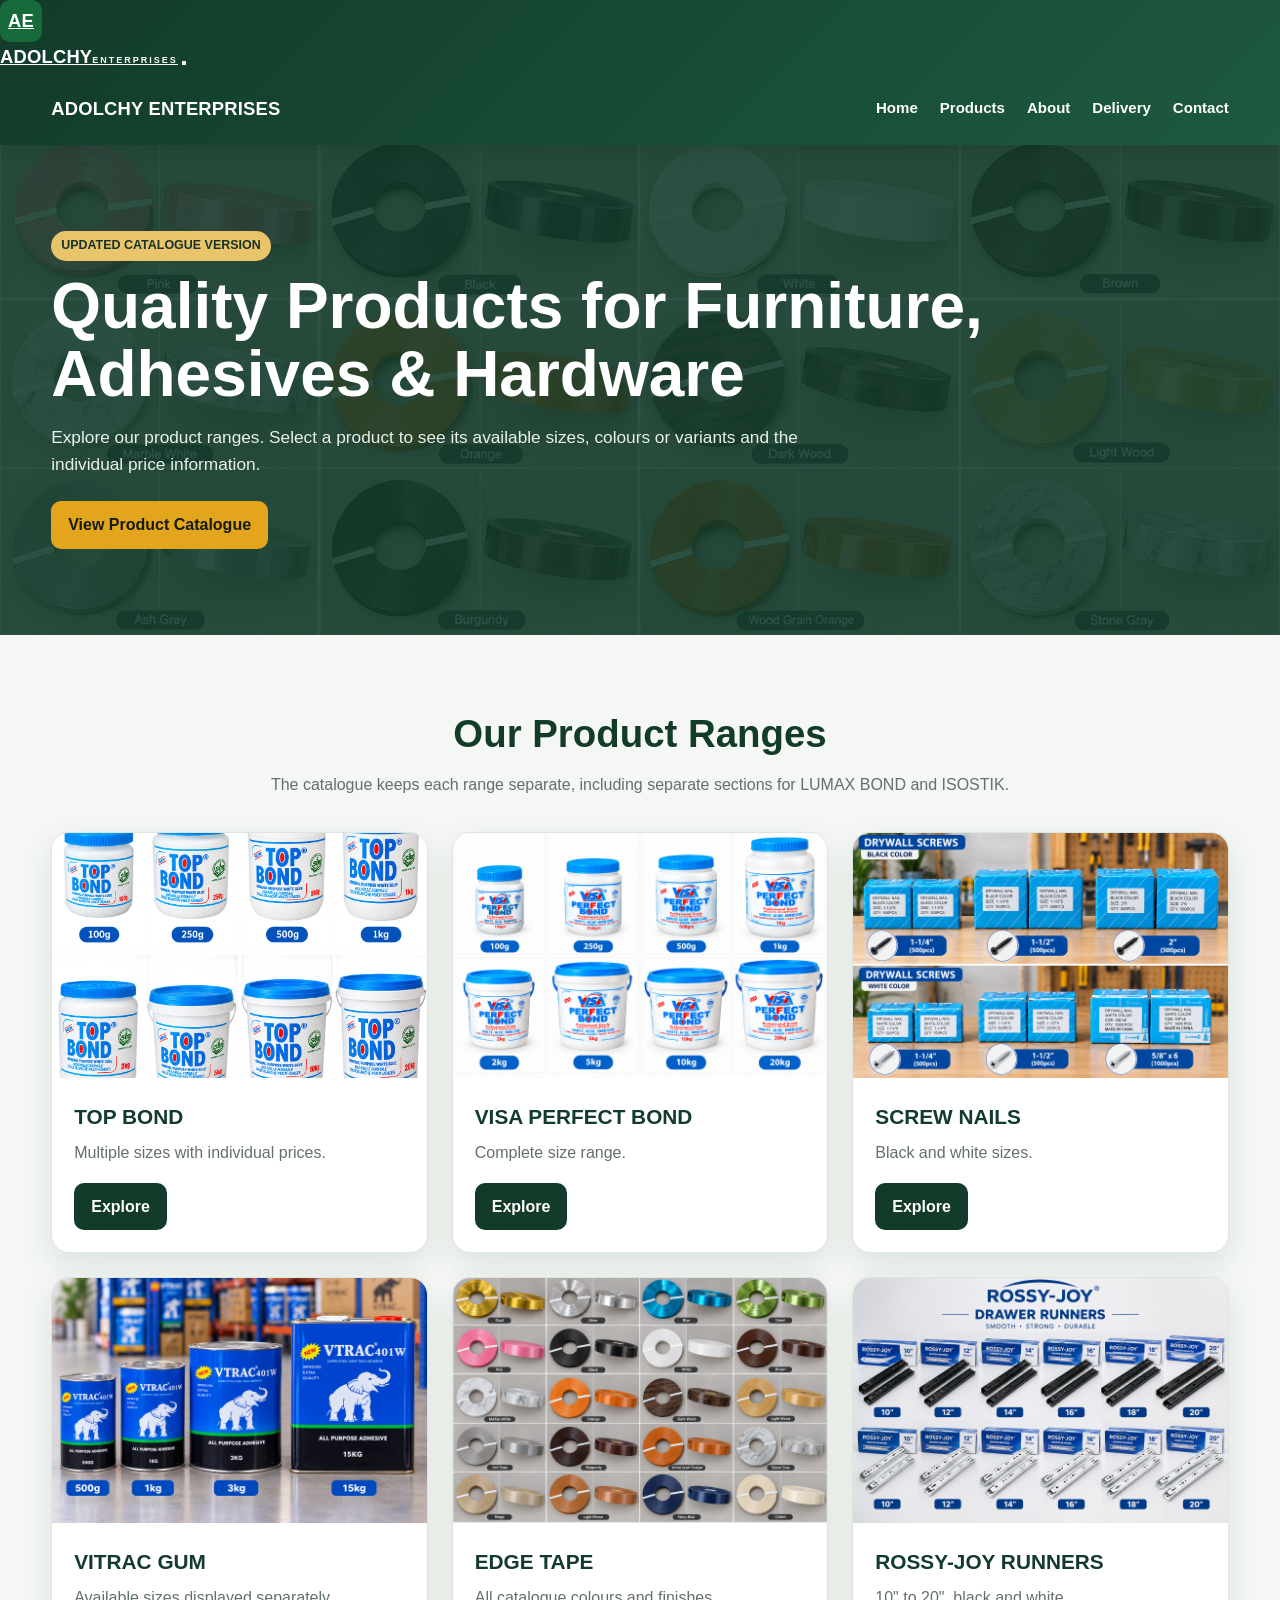
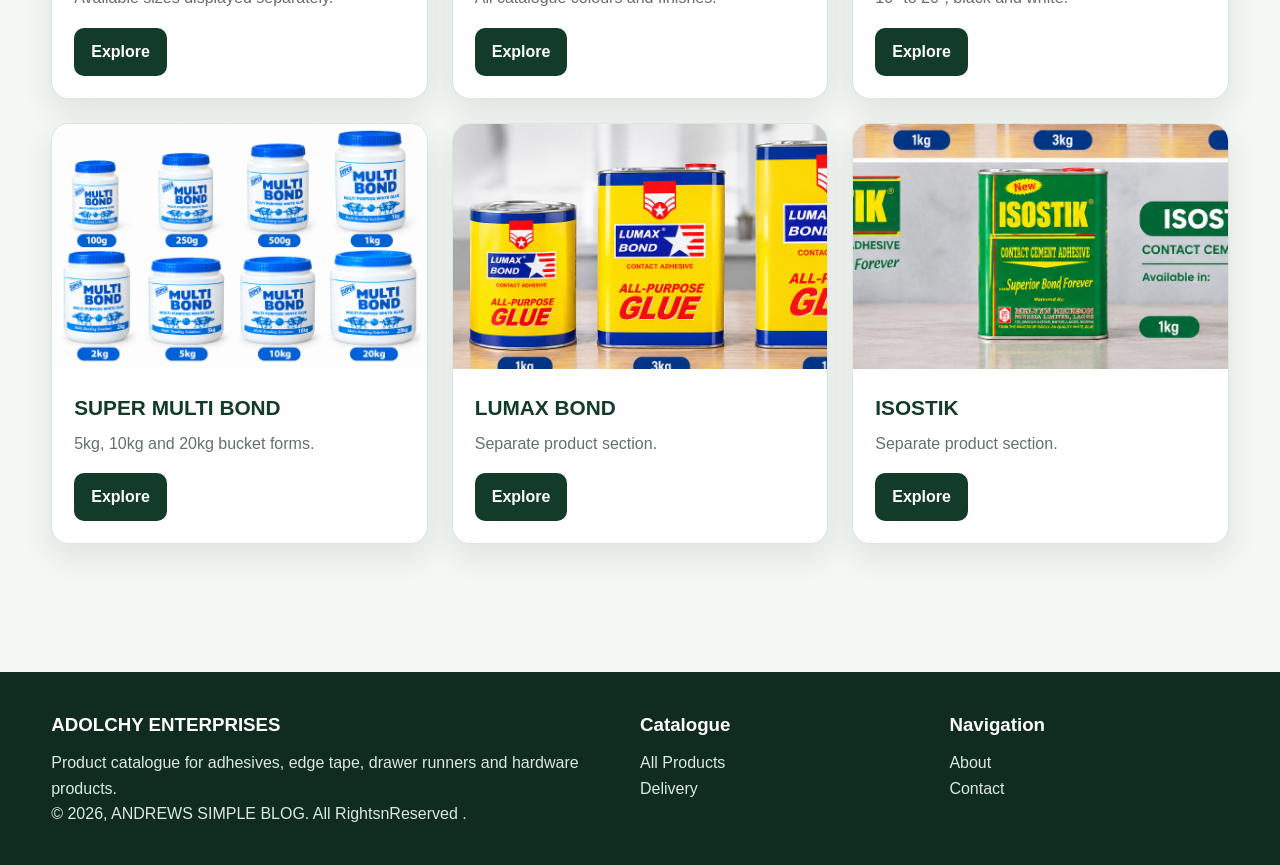
<file: index.html>
<!DOCTYPE html>
<html lang="en">
<head>
<meta charset="UTF-8">
<meta name="viewport" content="width=device-width, initial-scale=1.0">
<title>Home | Adolchy Enterprises</title>
<link rel="stylesheet" href="css/style.css">
<link rel="favicon" href="icon.png">
</head>
<body>

<header>
  <a class="logo" href="index.html"><span>AE</span> ADOLCHY <small>ENTERPRISES</small></a>
    <button class="menu-btn" onclick="toggleMenu()"></button>
  
  <div class="navbar">
    <div class="logo">ADOLCHY ENTERPRISES</div>
    <nav>
      <a href="index.html">Home</a>
      <a href="product.html">Products</a>
      <a href="about.html">About</a>
      <a href="delivery.html">Delivery</a>
      <a href="contact.html">Contact</a>
    </nav>
  </div>
</header>

<section class="hero">
  <div class="container">
    <span class="badge" style="background:#e8c46a;color:#183326">UPDATED CATALOGUE VERSION</span>
    <h1>Quality Products for Furniture, Adhesives & Hardware</h1>
    <p>Explore our product ranges. Select a product to see its available sizes, colours or variants and the individual price information.</p>
    <a class="btn gold" href="product.html" style="margin-top:22px">View Product Catalogue</a>
  </div>
</section>

<section class="section">
  <div class="container">
    <div class="section-title">
      <h2>Our Product Ranges</h2>
      <p>The catalogue keeps each range separate, including separate sections for LUMAX BOND and ISOSTIK.</p>
    </div>
    <div class="product-grid">
      <article class="product-card"><img src="images/top-bond.png" alt="TOP BOND"><div class="product-body"><h3>TOP BOND</h3><p>Multiple sizes with individual prices.</p><a class="btn" href="product.html#topbond">Explore</a></div></article>
      <article class="product-card"><img src="images/visa-perfect-bond.png" alt="VISA Perfect Bond"><div class="product-body"><h3>VISA PERFECT BOND</h3><p>Complete size range.</p><a class="btn" href="product.html#visa">Explore</a></div></article>
      <article class="product-card"><img src="images/drywall-screws.png" alt="Screw Nails"><div class="product-body"><h3>SCREW NAILS</h3><p>Black and white sizes.</p><a class="btn" href="product.html#screws">Explore</a></div></article>
      <article class="product-card"><img src="images/vitrac-gum.png" alt="Vitrac Gum"><div class="product-body"><h3>VITRAC GUM</h3><p>Available sizes displayed separately.</p><a class="btn" href="product.html#vitrac">Explore</a></div></article>
      <article class="product-card"><img src="images/edge-tape.png" alt="Edge Tape"><div class="product-body"><h3>EDGE TAPE</h3><p>All catalogue colours and finishes.</p><a class="btn" href="product.html#edge">Explore</a></div></article>
      <article class="product-card"><img src="images/rossy-joy.png" alt="Rossy-Joy Drawer Runners"><div class="product-body"><h3>ROSSY-JOY RUNNERS</h3><p>10&quot; to 20&quot;, black and white.</p><a class="btn" href="product.html#runners">Explore</a></div></article>
      <article class="product-card"><img src="images/multi-bond.png" alt="Super Multi Bond"><div class="product-body"><h3>SUPER MULTI BOND</h3><p>5kg, 10kg and 20kg bucket forms.</p><a class="btn" href="product.html#multibond">Explore</a></div></article>
      <article class="product-card"><img src="images/lumax-bond.png" alt="Lumax Bond"><div class="product-body"><h3>LUMAX BOND</h3><p>Separate product section.</p><a class="btn" href="product.html#lumax">Explore</a></div></article>
      <article class="product-card"><img src="images/isostik.png" alt="Isostik"><div class="product-body"><h3>ISOSTIK</h3><p>Separate product section.</p><a class="btn" href="product.html#isostik">Explore</a></div></article>
    </div>
  </div>
</section>

<footer>
  <div class="container footer-grid">
    <div>
      <h3>ADOLCHY ENTERPRISES</h3>
      <p>Product catalogue for adhesives, edge tape, drawer runners and hardware products.</p>
      <p>&copy; 2026, ANDREWS SIMPLE BLOG. All RightsnReserved .</p>
    </div>
    <div>
      <h3>Catalogue</h3>
      <p><a href="product.html">All Products</a></p>
      <p><a href="delivery.html">Delivery</a></p>
    </div>
    <div>
      <h3>Navigation</h3>
      <p><a href="about.html">About</a></p>
      <p><a href="contact.html">Contact</a></p>
    </div>
  </div>
</footer>

<script src="js/product.js"></script><script src="js/script.js"></script>
</body></html>
</file>
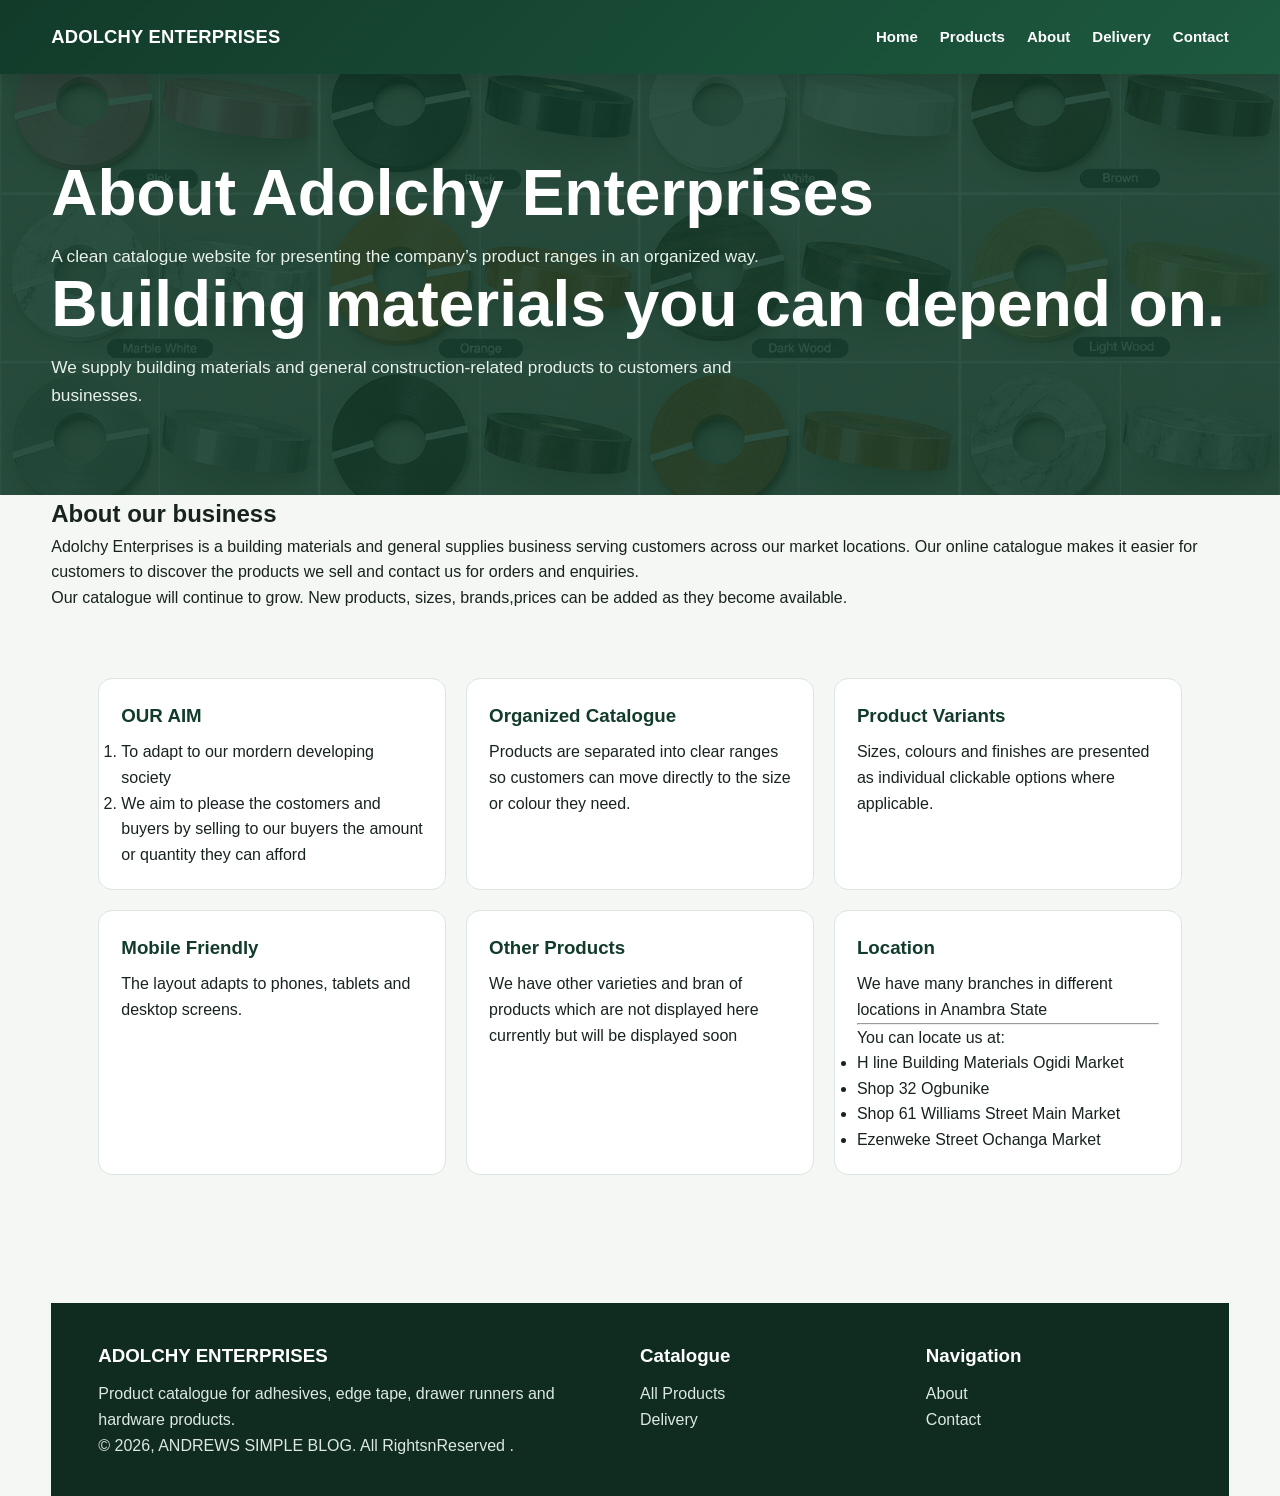
<file: about.html>
<!DOCTYPE html>
<html lang="en">
<head>
<meta charset="UTF-8">
<meta name="viewport" content="width=device-width, initial-scale=1.0">
<title>About | Adolchy Enterprises</title>
<link rel="stylesheet" href="css/style.css">
</head>
<body>

<header>
  <div class="navbar">
    <div class="logo">ADOLCHY ENTERPRISES</div>
    <nav>
      <a href="index.html">Home</a>
      <a href="product.html">Products</a>
      <a href="about.html">About</a>
      <a href="delivery.html">Delivery</a>
      <a href="contact.html">Contact</a>
    </nav>
  </div>
</header>

<section class="hero"><div class="container"><h1>About Adolchy Enterprises</h1><p>A clean catalogue website for presenting the company’s product ranges in an organized way.</p><h1>Building materials you can depend on.</h1><p>We supply building materials and general construction-related products to customers and businesses.</p></div></section>
<section class="content-section"><div class="container two-col"><div><h2>About our business</h2><p>Adolchy Enterprises is a building materials and general supplies business serving customers across our market locations. Our online catalogue makes it easier for customers to discover the products we sell and contact us for orders and enquiries.</p><p>Our catalogue will continue to grow. New products, sizes, brands,prices can be added as they become available.
<section class="section"><div class="container"><div class="info-grid">
  <div class="info-card"><h3>OUR AIM</h3><p><ol><li> To adapt to our mordern developing society</li><li>We aim to please the costomers and buyers by selling to our buyers the amount or quantity they can afford</li></ol></p></div>
<div class="info-card"><h3>Organized Catalogue</h3><p>Products are separated into clear ranges so customers can move directly to the size or colour they need.</p></div>
<div class="info-card"><h3>Product Variants</h3><p>Sizes, colours and finishes are presented as individual clickable options where applicable.</p></div>
<div class="info-card"><h3>Mobile Friendly</h3><p>The layout adapts to phones, tablets and desktop screens.</p></div>
<div class="info-card"><h3>Other Products</h3>We have other varieties and bran of products which are not displayed here currently but will be displayed soon</div>
<div class="info-card"><h3>Location</h3><p>We have many branches in different locations in Anambra State <br><hr>
  You can locate us at:
  <ul>
    <li>H line Building Materials Ogidi Market</li>
    <li>Shop 32 Ogbunike</li>
    <li>Shop 61 Williams Street Main Market</li>
    <li>Ezenweke Street Ochanga Market</li>
  </ul>
</p></div>
</div></div></section>

<footer>
  <div class="container footer-grid">
    <div>
      <h3>ADOLCHY ENTERPRISES</h3>
      <p>Product catalogue for adhesives, edge tape, drawer runners and hardware products.</p>
      <p>&copy; 2026, ANDREWS SIMPLE BLOG. All RightsnReserved .</p>
    </div>
    <div>
      <h3>Catalogue</h3>
      <p><a href="product.html">All Products</a></p>
      <p><a href="delivery.html">Delivery</a></p>
    </div>
    <div>
      <h3>Navigation</h3>
      <p><a href="about.html">About</a></p>
      <p><a href="contact.html">Contact</a></p>
    </div>
  </div>
</footer>

<script src="js/product.js"></script><script src="js/script.js"></script></body></html>
</file>
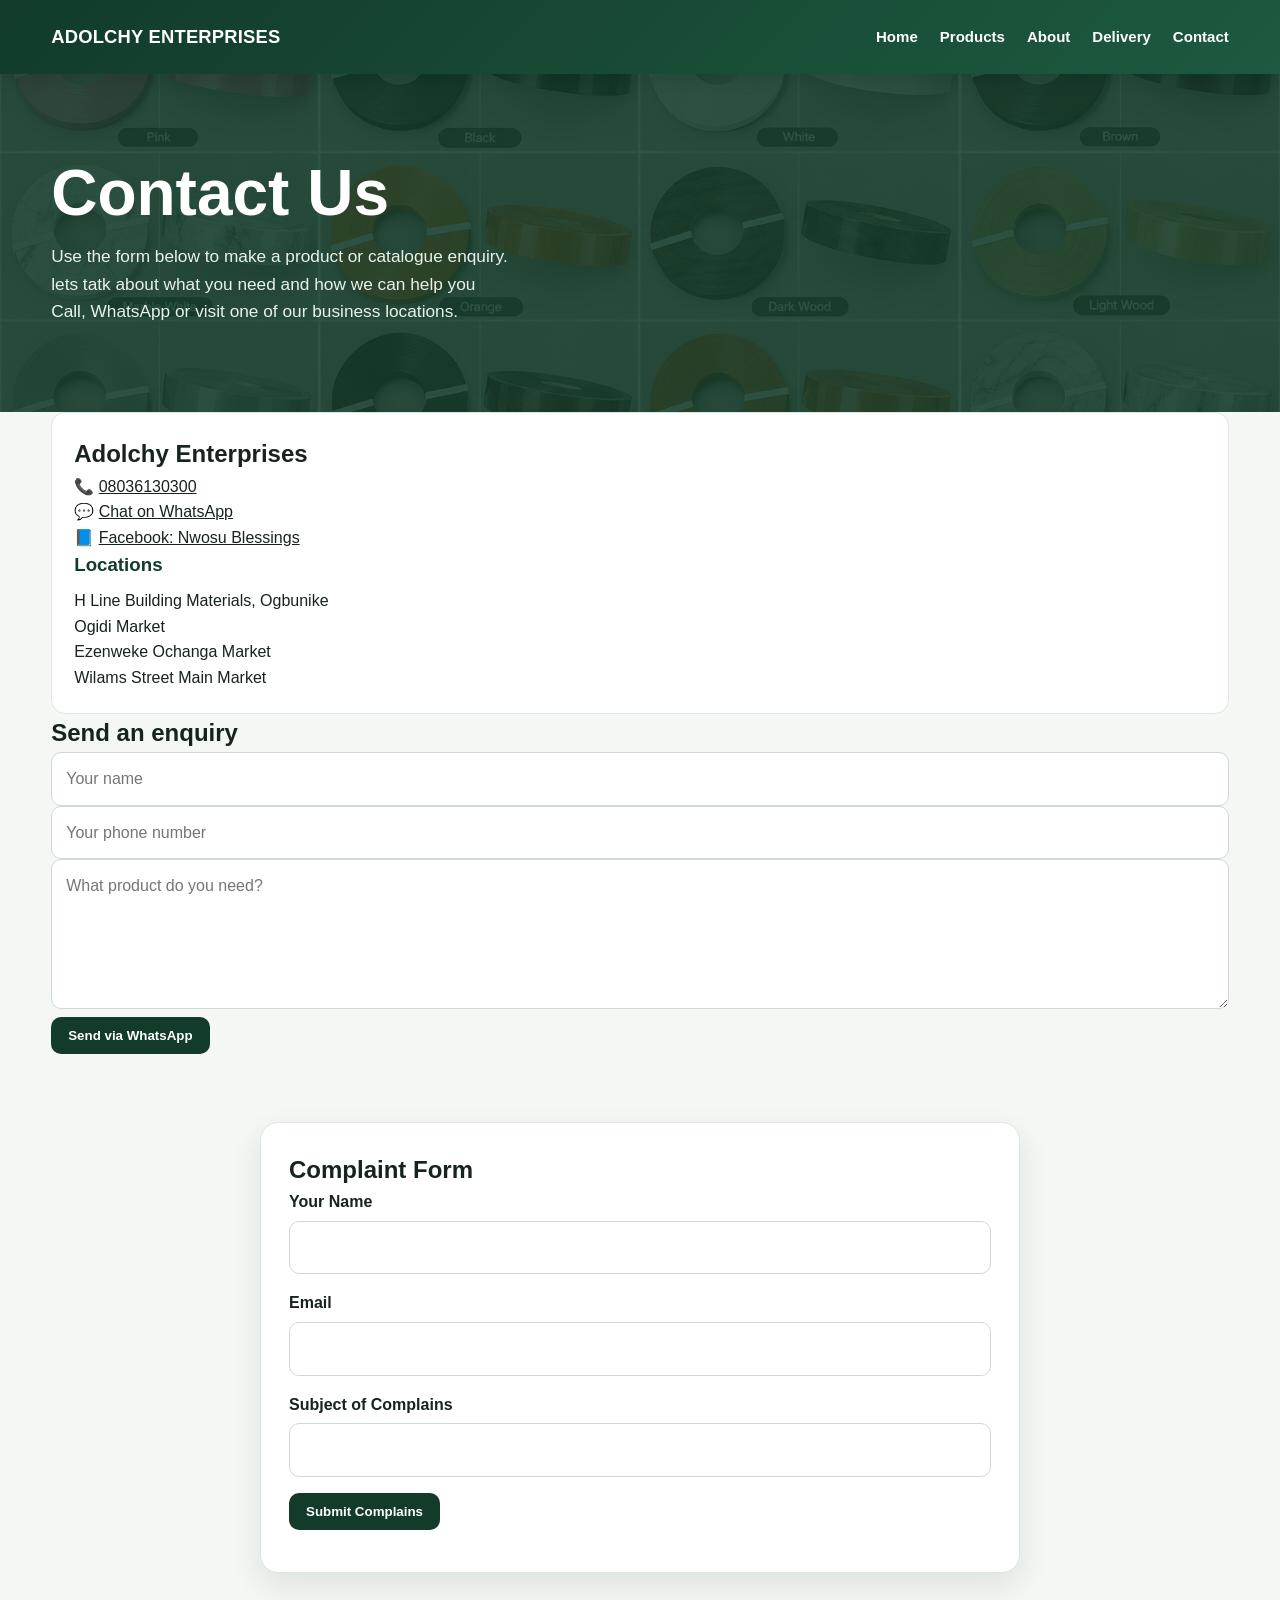
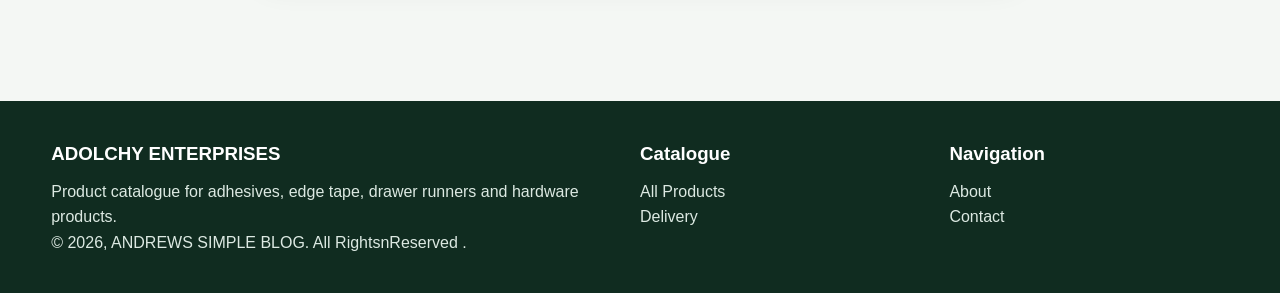
<file: contact.html>
<!DOCTYPE html>
<html lang="en">
<head>
<meta charset="UTF-8">
<meta name="viewport" content="width=device-width, initial-scale=1.0">
<title>Contact | Adolchy Enterprises</title>
<link rel="stylesheet" href="css/style.css">
</head>
<body>

<header>
  <div class="navbar">
    <div class="logo">ADOLCHY ENTERPRISES</div>
    <nav>
      <a href="index.html">Home</a>
      <a href="product.html">Products</a>
      <a href="about.html">About</a>
      <a href="delivery.html">Delivery</a>
      <a href="contact.html">Contact</a>
    </nav>
  </div>
</header>

<section class="hero"><div class="container"><h1>Contact Us</h1><p>Use the form below to make a product or catalogue enquiry.</p>
<p>lets tatk about what you need and how we can help you</p>
<p>Call, WhatsApp or visit one of our business locations.</p></div></section>
<section class="content-section"><div class="container contact-grid"><div class="info-card"><h2>Adolchy Enterprises</h2><p>📞 <a href="tel:+2348036130300">08036130300</a></p><p>💬 <a href="https://wa.me/2348036130300" target="_blank">Chat on WhatsApp</a></p><p>📘 <a href="https://facebook.com/" target="_blank">Facebook: Nwosu Blessings</a></p><h3>Locations</h3><p>H Line Building Materials, Ogbunike</p><p>Ogidi Market</p><p>Ezenweke Ochanga Market</p><p>Wilams Street Main Market</p></div>
<form class="contact-form" onsubmit="sendContact(event)"><h2>Send an enquiry</h2><input id="customerName" required placeholder="Your name"><input id="customerPhone" required placeholder="Your phone number"><textarea id="customerMessage" required placeholder="What product do you need?"></textarea><button class="btn primary" type="submit">Send via WhatsApp</button></form></div></section></main>
</div></section>
<section class="section"><div class="container"><div class="form-card">
  <h2>Complaint Form</h2>
<form id="contact-form">
<div class="form-group"><label for="name">Your Name</label><input id="name" required></div>
<div class="form-group"><label for="email">Email</label><input id="email" type="email" required></div>
<div class="form-group"><label for="subject">Subject of Complains</label><input id="subject" required></div>
<button class="btn" type="submit">Submit Complains</button>
<p id="form-status" style="margin-top:14px;color:var(--primary);font-weight:800"></p>
</form></div></div></section>

<footer>
  <div class="container footer-grid">
    <div>
      <h3>ADOLCHY ENTERPRISES</h3>
      <p>Product catalogue for adhesives, edge tape, drawer runners and hardware products.</p>
      <p>&copy; 2026, ANDREWS SIMPLE BLOG. All RightsnReserved .</p>
    </div>
    <div>
      <h3>Catalogue</h3>
      <p><a href="product.html">All Products</a></p>
      <p><a href="delivery.html">Delivery</a></p>
    </div>
    <div>
      <h3>Navigation</h3>
      <p><a href="about.html">About</a></p>
      <p><a href="contact.html">Contact</a></p>
    </div>
  </div>
</footer>

<script src="js/product.js"></script><script src="js/script.js"></script></body></html>
</file>
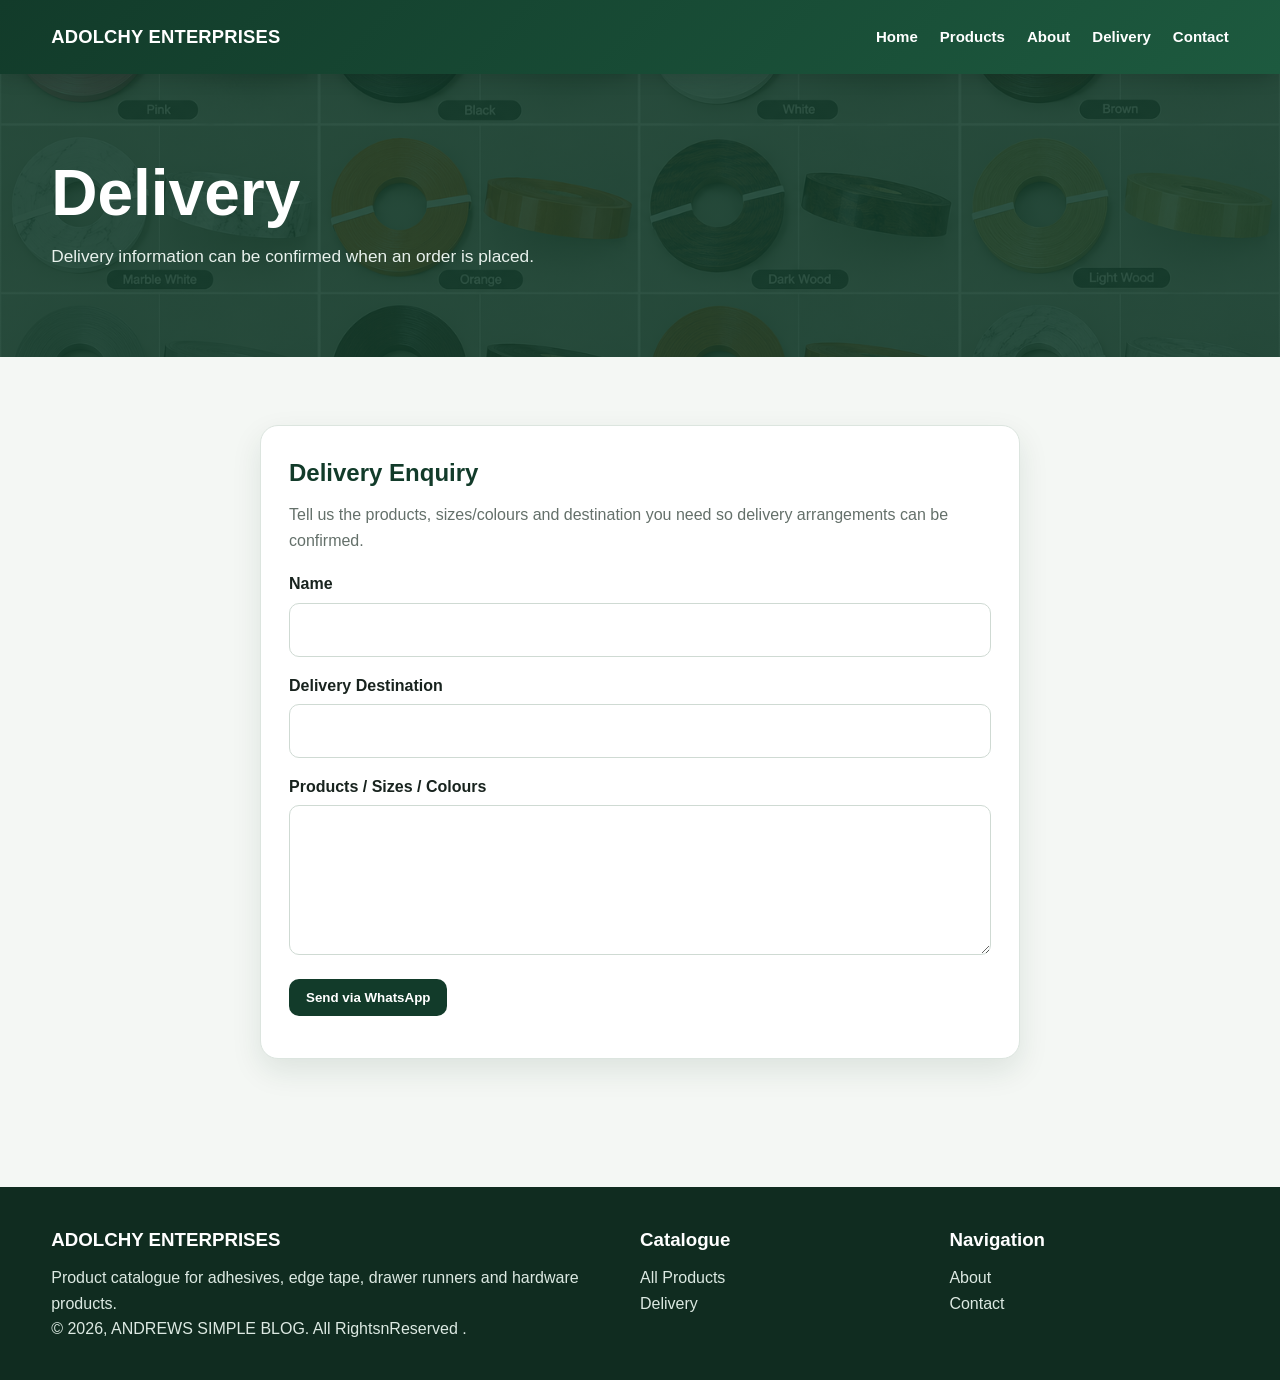
<file: delivery.html>
<!DOCTYPE html>
<html lang="en">
<head>
<meta charset="UTF-8">
<meta name="viewport" content="width=device-width, initial-scale=1.0">
<title>Delivery | Adolchy Enterprises</title>
<link rel="stylesheet" href="css/style.css">
</head>
<body>

<header>
  <div class="navbar">
    <div class="logo">ADOLCHY ENTERPRISES</div>
    <nav>
      <a href="index.html">Home</a>
      <a href="product.html">Products</a>
      <a href="about.html">About</a>
      <a href="delivery.html">Delivery</a>
      <a href="contact.html">Contact</a>
    </nav>
  </div>
</header>

<section class="hero"><div class="container"><h1>Delivery</h1><p>Delivery information can be confirmed when an order is placed.</p></div></section>
<section class="section"><div class="container"><div class="form-card">
<h2 style="color:var(--primary);margin-bottom:10px">Delivery Enquiry</h2>
<p style="color:var(--muted);margin-bottom:18px">Tell us the products, sizes/colours and destination you need so delivery arrangements can be confirmed.</p>
<form id="contact-form">
<div class="form-group"><label for="name">Name</label><input id="name" required></div>
<div class="form-group"><label for="destination">Delivery Destination</label><input id="destination" required></div>
<div class="form-group"><label for="items">Products / Sizes / Colours</label><textarea id="items" required></textarea></div>
<button class="btn primary" type="submit">Send via WhatsApp</button>
<p id="form-status" style="margin-top:14px;color:var(--primary);font-weight:800"></p>
</form></div></div></section>

<footer>
  <div class="container footer-grid">
    <div>
      <h3>ADOLCHY ENTERPRISES</h3>
      <p>Product catalogue for adhesives, edge tape, drawer runners and hardware products.</p>
      <p>&copy; 2026, ANDREWS SIMPLE BLOG. All RightsnReserved .</p>
    </div>
    <div>
      <h3>Catalogue</h3>
      <p><a href="product.html">All Products</a></p>
      <p><a href="delivery.html">Delivery</a></p>
    </div>
    <div>
      <h3>Navigation</h3>
      <p><a href="about.html">About</a></p>
      <p><a href="contact.html">Contact</a></p>
    </div>
  </div>
</footer>

<script src="js/product.js"></script><script src="js/script.js"></script></body></html>
</file>
<file: css/style.css>
:root{
  --primary:#123b2a;
  --primary-2:#1d5a3f;
  --accent:#e2a51b;
  --ink:#18231e;
  --muted:#64706a;
  --bg:#f4f7f4;
  --card:#ffffff;
  --line:#dce5df;
  --shadow:0 12px 30px rgba(18,59,42,.10);
  --radius:18px;
}
.logo span{display:grid;place-items:center;background:#176b3a;color:#fff;width:42px;height:42px;border-radius:10px}.logo small{font-size:9px;letter-spacing:2px;align-self:flex-end;margin-left:-5px;margin-bottom:7px}
*{box-sizing:border-box;margin:0;padding:0}
html{scroll-behavior:smooth}
body{font-family:Arial,Helvetica,sans-serif;background:var(--bg);color:var(--ink);line-height:1.6}
img{max-width:100%;display:block}
a{color:inherit}
.container{width:min(1180px,92%);margin:auto}
header{background:linear-gradient(135deg,var(--primary),var(--primary-2));color:#fff;position:sticky;top:0;z-index:50;box-shadow:0 4px 18px rgba(0,0,0,.12)}
.navbar{width:min(1180px,92%);margin:auto;min-height:74px;display:flex;align-items:center;justify-content:space-between;gap:20px}
.logo{font-size:1.15rem;font-weight:800;letter-spacing:.2px}
nav{display:flex;gap:22px;flex-wrap:wrap}
nav a{text-decoration:none;color:#fff;font-weight:700;font-size:.94rem}
nav a:hover{color:#ffd76b}
.hero{padding:86px 0;background:linear-gradient(rgba(18,59,42,.88),rgba(18,59,42,.88)),url("../images/edge-tape.png") center/cover;color:#fff}
.hero h1{font-size:clamp(2.2rem,5vw,4rem);line-height:1.05;margin-bottom:16px}
.hero p{max-width:760px;font-size:1.08rem;color:#e8f1ec}
.btn{display:inline-flex;align-items:center;justify-content:center;border:0;border-radius:10px;padding:11px 17px;background:var(--primary);color:#fff;text-decoration:none;font-weight:800;cursor:pointer}
.btn:hover{background:#0d2d20}
.btn.gold{background:var(--accent);color:#161b18}
.section{padding:68px 0}
.section-title{text-align:center;margin-bottom:34px}
.section-title h2{font-size:clamp(1.7rem,3vw,2.5rem);color:var(--primary);margin-bottom:8px}
.section-title p{color:var(--muted);max-width:760px;margin:auto}
.product-grid{display:grid;grid-template-columns:repeat(3,1fr);gap:24px}
.product-card{background:var(--card);border:1px solid var(--line);border-radius:var(--radius);overflow:hidden;box-shadow:var(--shadow);transition:.25s}
.product-card:hover{transform:translateY(-5px)}
.product-card img{width:100%;height:245px;object-fit:cover;background:#fff}
.product-body{padding:22px}
.product-body h3{font-size:1.3rem;color:var(--primary);margin-bottom:7px}
.product-body p{color:var(--muted);margin-bottom:17px}
.badge{display:inline-block;background:#edf5ef;color:var(--primary);padding:5px 10px;border-radius:999px;font-weight:800;font-size:.78rem;margin-bottom:12px}
.detail-panel{margin-top:28px;background:#fff;border:1px solid var(--line);border-radius:var(--radius);padding:24px;box-shadow:var(--shadow)}
.detail-panel.hidden{display:none}
.option-grid{display:grid;grid-template-columns:repeat(4,1fr);gap:14px}
.option-card{border:1px solid var(--line);border-radius:14px;padding:15px;background:#fff;cursor:pointer;transition:.2s}
.option-card:hover,.option-card.active{border-color:var(--primary-2);box-shadow:0 6px 16px rgba(18,59,42,.10)}
.option-card h4{color:var(--primary);margin-bottom:3px}
.option-card .price{font-size:1.05rem;font-weight:900;color:#a66d00}
.option-card small{color:var(--muted)}
.variant-detail{margin-top:18px;padding:18px;border-radius:14px;background:#f5f8f5;border:1px solid var(--line);display:none}
.variant-detail.show{display:block}
.variant-detail img{width:100%;max-height:330px;object-fit:contain;background:#fff;border-radius:12px;margin-bottom:15px}
.price{font-weight:900;color:#a66d00}
.note{padding:15px 17px;border-left:4px solid var(--accent);background:#fff9e8;border-radius:10px;color:#4c4327;margin:18px 0}
.catalog-intro{background:#fff;border:1px solid var(--line);border-radius:var(--radius);padding:28px;box-shadow:var(--shadow);margin-bottom:35px}
.catalog-intro h2{color:var(--primary);margin-bottom:8px}
.color-swatch{height:28px;width:28px;border-radius:50%;border:2px solid #cbd5cf;display:inline-block;vertical-align:middle;margin-right:8px}
footer{background:#102c20;color:#dce9e2;padding:38px 0;margin-top:60px}
.footer-grid{display:grid;grid-template-columns:2fr 1fr 1fr;gap:30px}
footer h3{color:#fff;margin-bottom:10px}
footer a{text-decoration:none}
.form-card{max-width:760px;margin:auto;background:#fff;border:1px solid var(--line);padding:28px;border-radius:var(--radius);box-shadow:var(--shadow)}
.form-group{margin-bottom:16px}
label{display:block;font-weight:800;margin-bottom:6px}
input,textarea,select{width:100%;padding:13px 14px;border:1px solid #cfdad3;border-radius:10px;font:inherit;background:#fff}
textarea{min-height:150px;resize:vertical}
.info-grid{display:grid;grid-template-columns:repeat(3,1fr);gap:20px}
.info-card{background:#fff;border:1px solid var(--line);border-radius:14px;padding:22px}
.info-card h3{color:var(--primary);margin-bottom:8px}
@media(max-width:900px){
  .product-grid{grid-template-columns:repeat(2,1fr)}
  .option-grid{grid-template-columns:repeat(2,1fr)}
  .footer-grid{grid-template-columns:1fr 1fr}
}
@media(max-width:620px){
  .navbar{flex-direction:column;padding:14px 0}
  nav{justify-content:center;gap:13px}
  .hero{padding:65px 0}
  .product-grid,.option-grid,.info-grid,.footer-grid{grid-template-columns:1fr}
  .product-card img{height:210px}
}
</file>
